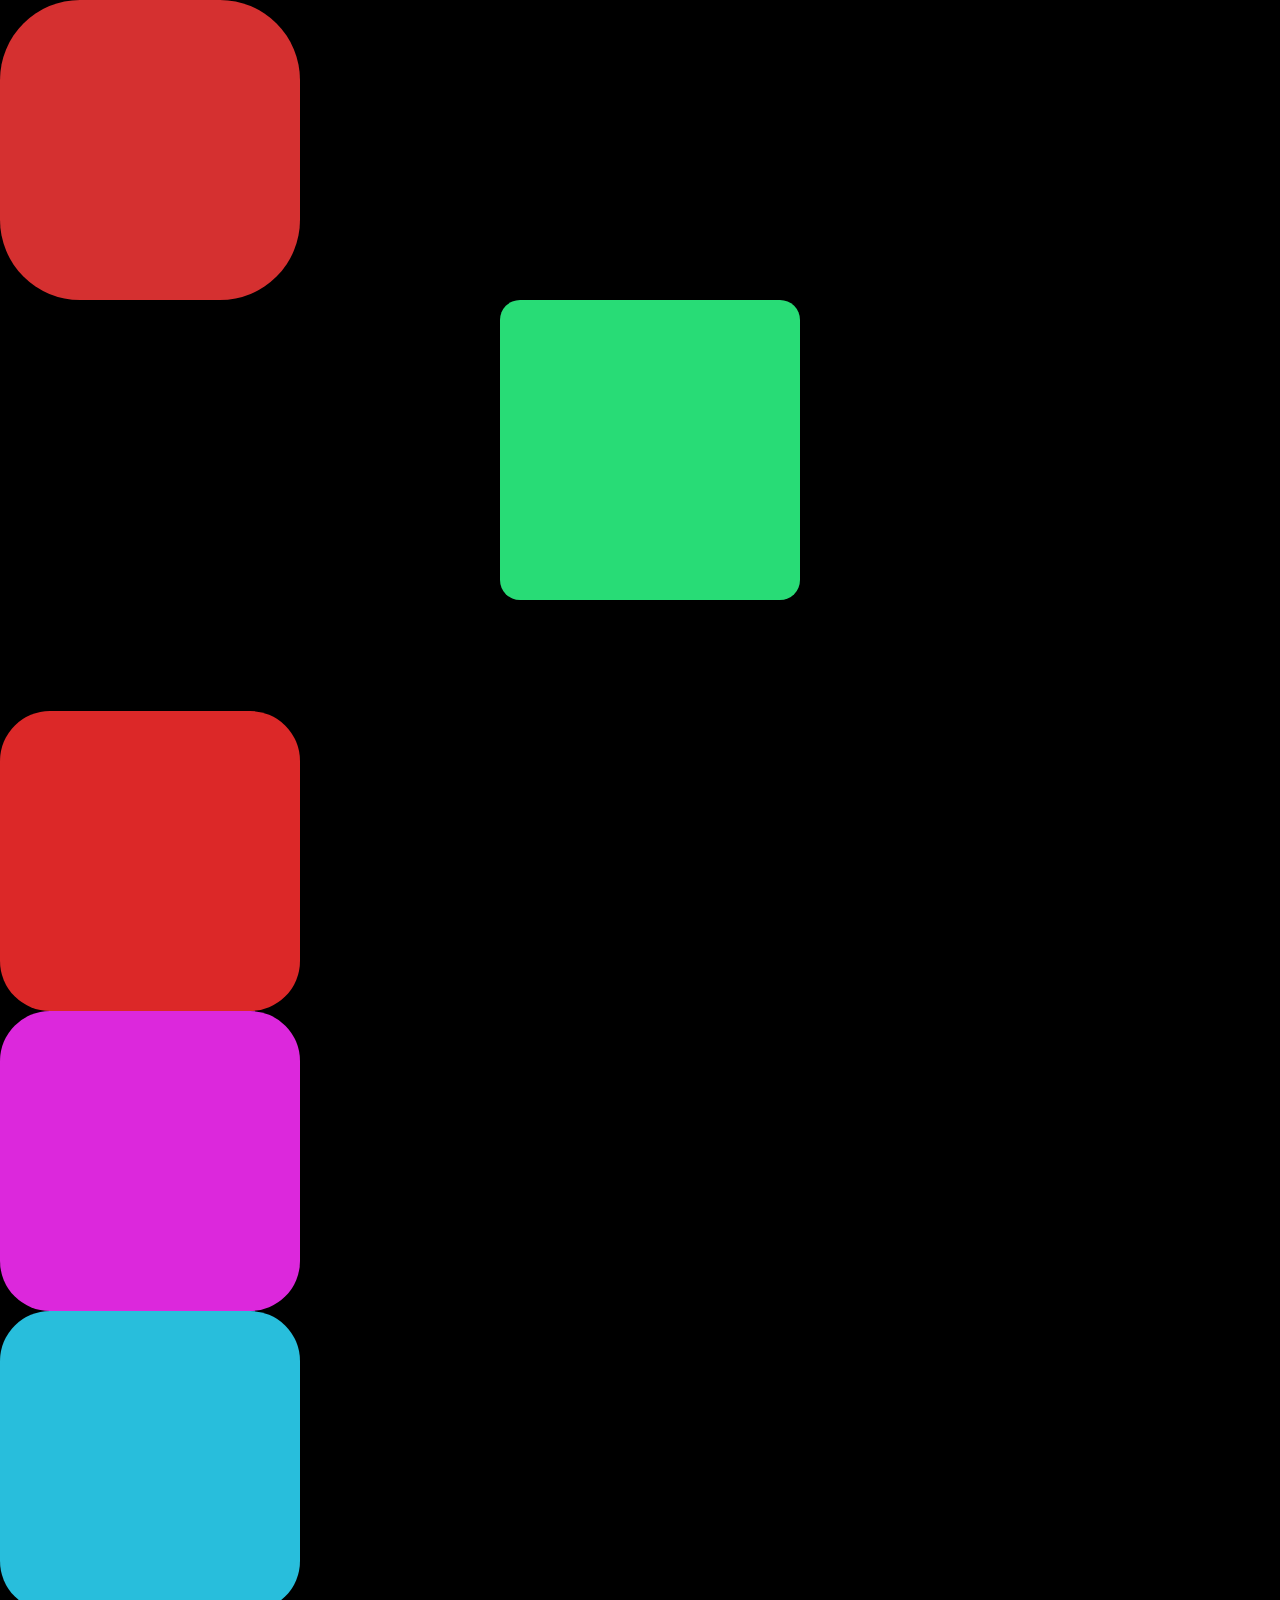
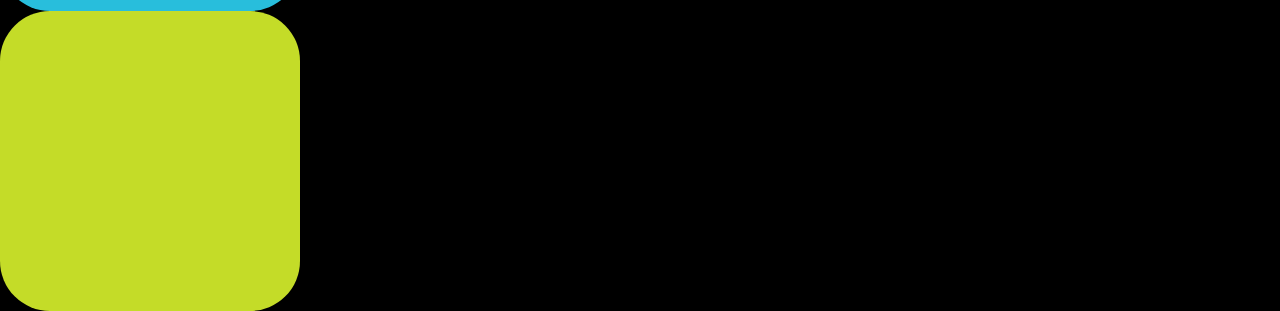
<file: Lecture 1/index.html>
<!DOCTYPE html>
<html lang="en">
  <head>
    <meta charset="UTF-8" />
    <meta name="viewport" content="width=device-width, initial-scale=1.0" />
    <title>Lecture 1</title>
    <link rel="stylesheet" href="styles.css" />
  </head>
  <body>
    <div id="box">
      <!-- <div id="smallbox">
            
        </div> -->
    </div>

    <div id="box1"></div>

    <h1>Helooo</h1>

    <h1>I'm alsoo helloooo</h1>

    <h1>Main hun nobitaaa</h1>

    <div id="box2"></div>
    <div id="box3"></div>
    <div id="box4"></div>
    <div id="box5"></div>

    <script
      src="https://cdnjs.cloudflare.com/ajax/libs/gsap/3.12.5/gsap.min.js"
      integrity="sha512-7eHRwcbYkK4d9g/6tD/mhkf++eoTHwpNM9woBxtPUBWm67zeAfFC+HrdoE2GanKeocly/VxeLvIqwvCdk7qScg=="
      crossorigin="anonymous"
      referrerpolicy="no-referrer"
    ></script>
    <script src="script.js"></script>
  </body>
</html>
</file>
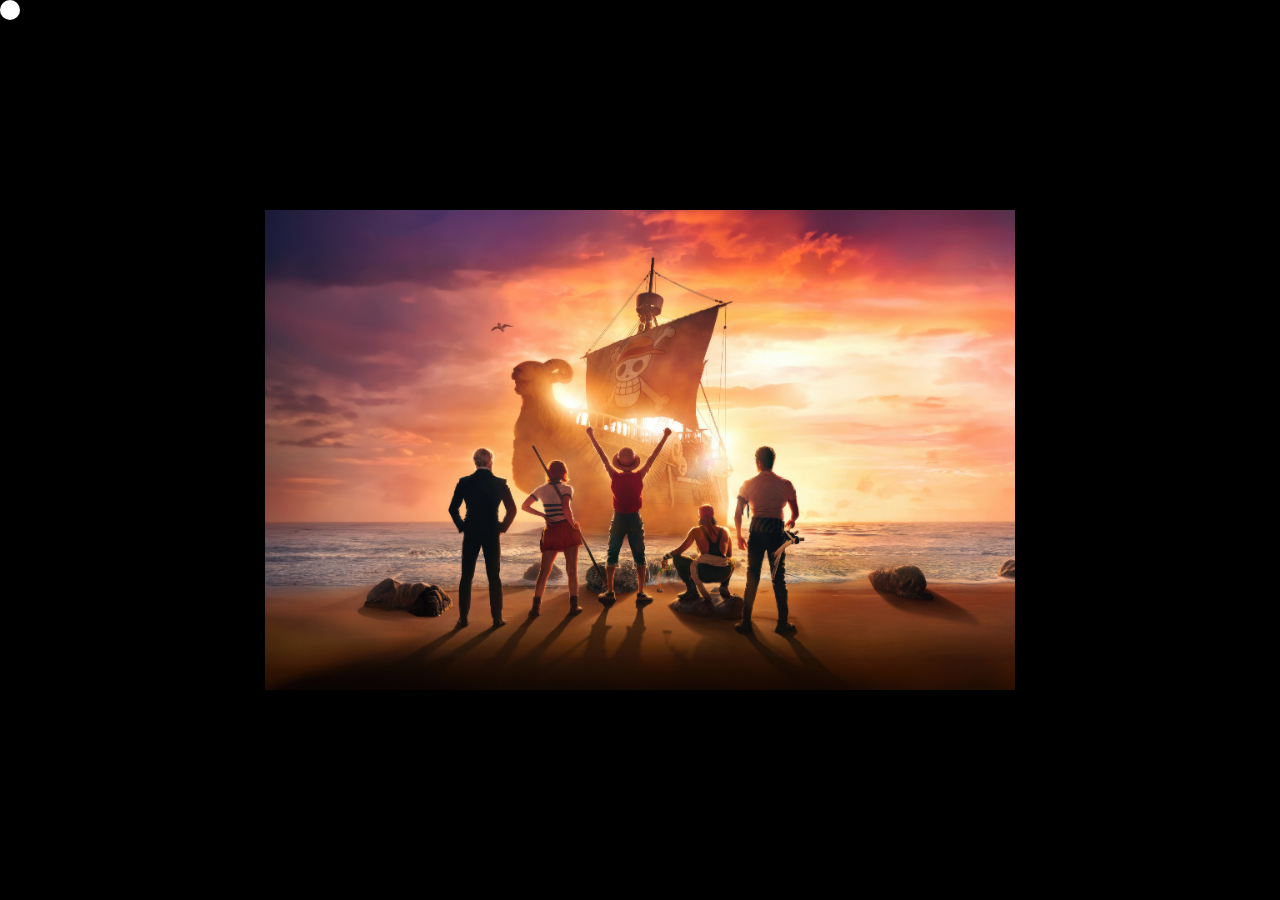
<file: Project 1/index.html>
<!DOCTYPE html>
<html lang="en">
<head>
    <meta charset="UTF-8">
    <meta name="viewport" content="width=device-width, initial-scale=1.0">
    <title>Animated cursor</title>

    <link rel="stylesheet" href="styles.css">

</head>
<body>
    
    <div id="cursor"></div>
    <div id="main">

        <div id="image">
            <img id="picture" src="straw-hat-pirates-4096x2302-12722.jpg">

        </div>

        </div>
    </div>


    <script src="https://cdnjs.cloudflare.com/ajax/libs/gsap/3.12.5/gsap.min.js" integrity="sha512-7eHRwcbYkK4d9g/6tD/mhkf++eoTHwpNM9woBxtPUBWm67zeAfFC+HrdoE2GanKeocly/VxeLvIqwvCdk7qScg==" crossorigin="anonymous" referrerpolicy="no-referrer"></script>
    <script src="script.js"></script>
</body>
</html>
</file>
<file: Lecture 1/styles.css>
* {
    margin: 0;
    padding: 0;
    box-sizing: border-box;
}

html,body{
    height: 100%;
    width: 100%;
}

body{
    background-color: black;
}

#box {
    width: 300px;
    height: 300px;
    background-color: rgb(213, 48, 48);
    border-radius: 80px;
}

/* #smallbox {
    width: 100px;
    height: 100px;
    background-color: blue;
    border-radius: 10px;
} */

#box1{
    width: 300px;
    height: 300px;
    background-color: rgb(40, 220, 118);
    border-radius: 20px;
}

#box2{
    width: 300px;
    height: 300px;
    background-color: rgb(220, 40, 40);
    border-radius: 50px;
}

#box3{
    width: 300px;
    height: 300px;
    background-color: rgb(220, 40, 220);
    border-radius: 50px;
}

#box4{
    width: 300px;
    height: 300px;
    background-color: rgb(40, 190, 220);
    border-radius: 50px;
}

#box5{
    width: 300px;
    height: 300px;
    background-color: rgb(196, 220, 40);
    border-radius: 50px;
}
</file>
<file: Project 1/styles.css>
body{
    margin: 0;
    padding: 0;
    height: 100%;
    width: 100%;
    background-color: rgb(0, 0, 0);
}

#main{
    width: 100vw; 
    height: 100vh;  
    position: relative;
    display: flex;
    justify-content: center;
    align-items: center;

}

#cursor{
    height: 20px;
    width: 20px;
    background-color: rgb(255, 255, 255);
    border-radius: 50%;
    position: fixed;
    display: flex;
    justify-content: center;
    align-items: center;
    z-index: 1000;
}

#image{
    height: 480px;
    width:  750px;
}

#picture{
    object-fit: cover;
    height: 100%;
    width: 100%;
    position: relative;
}
</file>
